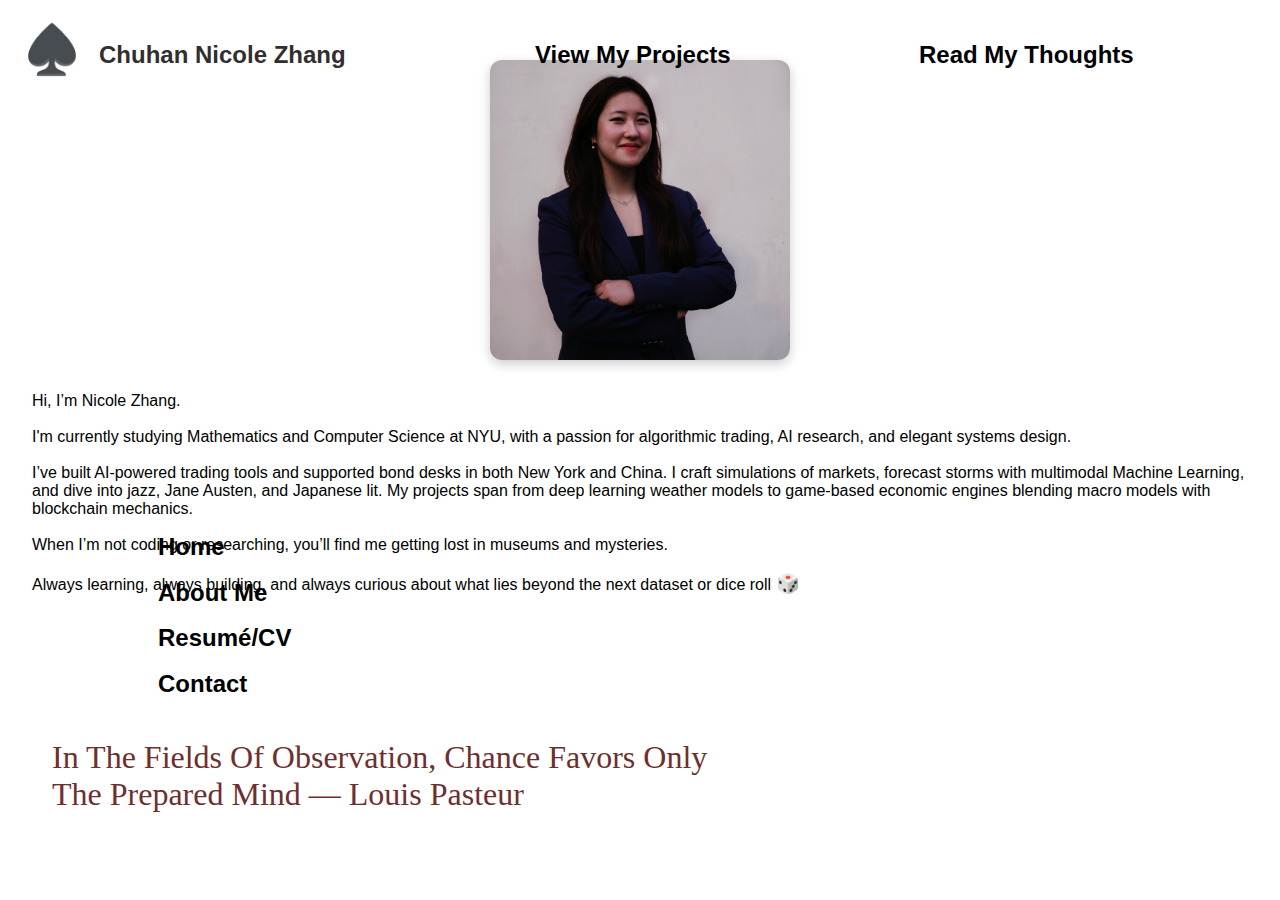
<file: index.html>
<!DOCTYPE html>
<html lang="en">
<head>
  <meta charset="UTF-8" />
  <meta name="viewport" content="width=device-width, initial-scale=1.0"/>
  <title>Nicole Zhang</title>
  <link rel="stylesheet" href="style.css" />
</head>
<body>
  <div class="spade">♠️</div>
  <div>
    <div class="name-title hover-link">Chuhan Nicole Zhang</div>
    <a href="projects.html" class="project-link nav-link">View My Projects</a>
    <a href="thoughts.html" class="thoughts-link nav-link">Read My Thoughts</a>
    <a class="resume-link nav-link" href="assets/nicole-zhang-resume.pdf" download target="_blank">Resumé/CV</a>
    <div class="contact-link nav-link">Contact</div>
    <div class="home-link nav-link">Home</div>
    <div class="about-link nav-link">About Me</div>
    <div class="quote">In the fields of observation, chance favors only the prepared mind — Louis Pasteur</div>
  </div>    

  <div class="container">
    <img class="placeholder-img" src="assets/nicole-headshot.jpg" alt="Nicole Zhang" />
      <span>
        Hi, I’m <span class="name hover-link">Nicole Zhang</span>.<br/><br/>
        I'm currently studying Mathematics and Computer Science at NYU, with a passion for algorithmic trading, AI research, and elegant systems design.<br/><br/>
        I’ve built AI-powered trading tools and supported bond desks in both New York and China. I craft simulations of markets, forecast storms with multimodal Machine Learning, and dive into jazz, Jane Austen, and Japanese lit. My projects span from deep learning weather models to game-based economic engines blending macro models with blockchain mechanics.<br/><br/>
        When I’m not coding or researching, you’ll find me getting lost in museums and mysteries. <br/><br/>
        Always learning, always building, and always curious about what lies beyond the next dataset or dice roll <span class="dice">🎲</span>
      </span>
    </div>
  </div>
</body>
</html>
</file>
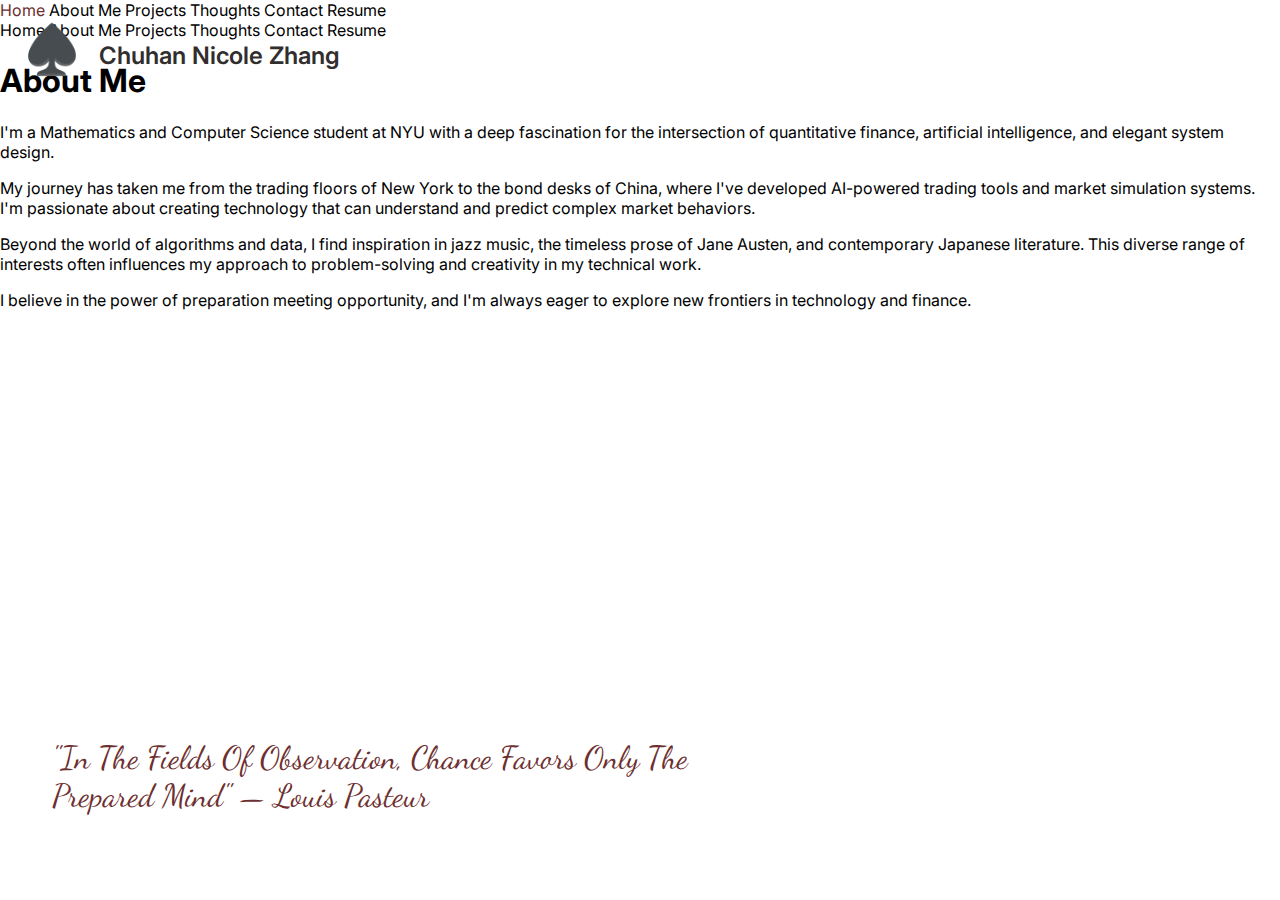
<file: about.html>
<!DOCTYPE html>
<html lang="en">
<head>
  <meta charset="UTF-8" />
  <meta name="viewport" content="width=device-width, initial-scale=1.0"/>
  <title>Nicole Zhang — About</title>
  <link rel="stylesheet" href="style.css" />
  <link rel="preconnect" href="https://fonts.googleapis.com">
  <link rel="preconnect" href="https://fonts.gstatic.com" crossorigin>
  <link href="https://fonts.googleapis.com/css2?family=Inter:wght@400;500;600;700&family=Dancing+Script:wght@400;500;600;700&display=swap" rel="stylesheet">
</head>
<body>
  <!-- Header -->
  <header class="header">
    <a href="index.html" class="logo">
      <span class="spade">♠️</span>
      <span class="name-title">Chuhan Nicole Zhang</span>
    </a>
    
    <nav class="nav-desktop">
      <a href="index.html" class="nav-link">Home</a>
      <a href="about.html" class="nav-link active">About Me</a>
      <a href="projects.html" class="nav-link">Projects</a>
      <a href="thoughts.html" class="nav-link">Thoughts</a>
      <a href="contact.html" class="nav-link">Contact</a>
      <a href="assets/nicole-zhang-resume.pdf" target="_blank" class="nav-link">Resume</a>
    </nav>

    <div class="menu-toggle" onclick="toggleMobileMenu()">
      <span></span>
      <span></span>
      <span></span>
    </div>
  </header>

  <!-- Mobile Navigation -->
  <nav class="nav-mobile" id="mobileNav">
    <a href="index.html" class="nav-link">Home</a>
    <a href="about.html" class="nav-link">About Me</a>
    <a href="projects.html" class="nav-link">Projects</a>
    <a href="thoughts.html" class="nav-link">Thoughts</a>
    <a href="contact.html" class="nav-link">Contact</a>
    <a href="assets/nicole-zhang-resume.pdf" target="_blank" class="nav-link">Resume</a>
  </nav>

  <!-- Main Content -->
  <main class="main-content">
    <div class="content-section">
      <h1>About Me</h1>
      <div class="intro-text">
        <p>I'm a Mathematics and Computer Science student at NYU with a deep fascination for the intersection of quantitative finance, artificial intelligence, and elegant system design.</p>
        
        <p>My journey has taken me from the trading floors of New York to the bond desks of China, where I've developed AI-powered trading tools and market simulation systems. I'm passionate about creating technology that can understand and predict complex market behaviors.</p>
        
        <p>Beyond the world of algorithms and data, I find inspiration in jazz music, the timeless prose of Jane Austen, and contemporary Japanese literature. This diverse range of interests often influences my approach to problem-solving and creativity in my technical work.</p>
        
        <p>I believe in the power of preparation meeting opportunity, and I'm always eager to explore new frontiers in technology and finance.</p>
      </div>
      
      <div class="quote">
        "In the fields of observation, chance favors only the prepared mind" — Louis Pasteur
      </div>
    </div>
  </main>

  <script>
    function toggleMobileMenu() {
      const mobileNav = document.getElementById('mobileNav');
      const menuToggle = document.querySelector('.menu-toggle');
      
      mobileNav.classList.toggle('active');
      menuToggle.classList.toggle('active');
    }

    // Close mobile menu when clicking outside
    document.addEventListener('click', function(event) {
      const mobileNav = document.getElementById('mobileNav');
      const menuToggle = document.querySelector('.menu-toggle');
      
      if (!mobileNav.contains(event.target) && !menuToggle.contains(event.target)) {
        mobileNav.classList.remove('active');
        menuToggle.classList.remove('active');
      }
    });
  </script>
</body>
</html>
</file>
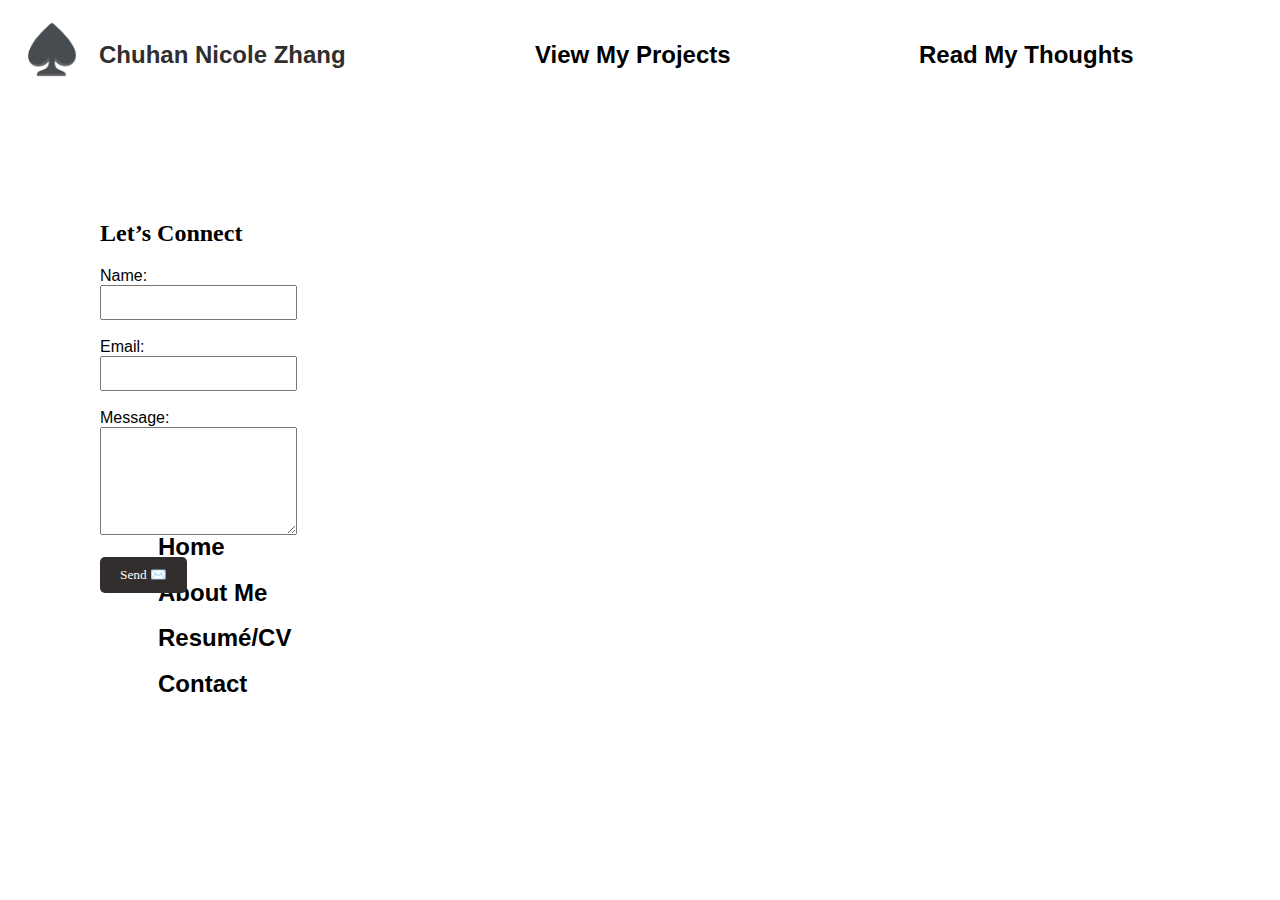
<file: contact.html>
<!DOCTYPE html>
<html lang="en">
<head>
  <meta charset="UTF-8" />
  <meta name="viewport" content="width=device-width, initial-scale=1.0"/>
  <title>Nicole Zhang — Contact</title>
  <link rel="stylesheet" href="style.css" />
</head>
<body>
  <div>
    <div class="spade">♠️</div>
    <a href="index.html" class="name-title hover-link">Chuhan Nicole Zhang</a>
    <a href="projects.html" class="project-link nav-link">View My Projects</a>
    <a href="thoughts.html" class="thoughts-link nav-link">Read My Thoughts</a>
    <a href="assets/nicole-zhang-resume.pdf" target="_blank" class="resume-link nav-link">Resumé/CV</a>
    <a href="contact.html" class="contact-link nav-link">Contact</a>
    <div class="home-link nav-link">Home</div>
    <div class="about-link nav-link">About Me</div>

    <!-- Contact Form -->
    <form action="https://formspree.io/f/mayvbdvy" method="POST" style="position: absolute; top: 200px; left: 100px; max-width: 600px;">
      <h2 style="font-family: 'Iowan Old Style', serif;">Let’s Connect</h2>
      <label for="name">Name:</label><br />
      <input type="text" name="name" required style="width: 100%; padding: 8px;"><br /><br />

      <label for="email">Email:</label><br />
      <input type="email" name="_replyto" required style="width: 100%; padding: 8px;"><br /><br />

      <label for="message">Message:</label><br />
      <textarea name="message" rows="6" required style="width: 100%; padding: 8px;"></textarea><br /><br />

      <button type="submit" style="background-color: #322E2E; color: white; padding: 10px 20px; border: none; border-radius: 5px; font-family: Inter;">Send ✉️</button>
    </form>
  </div>
</body>
</html>
</file>
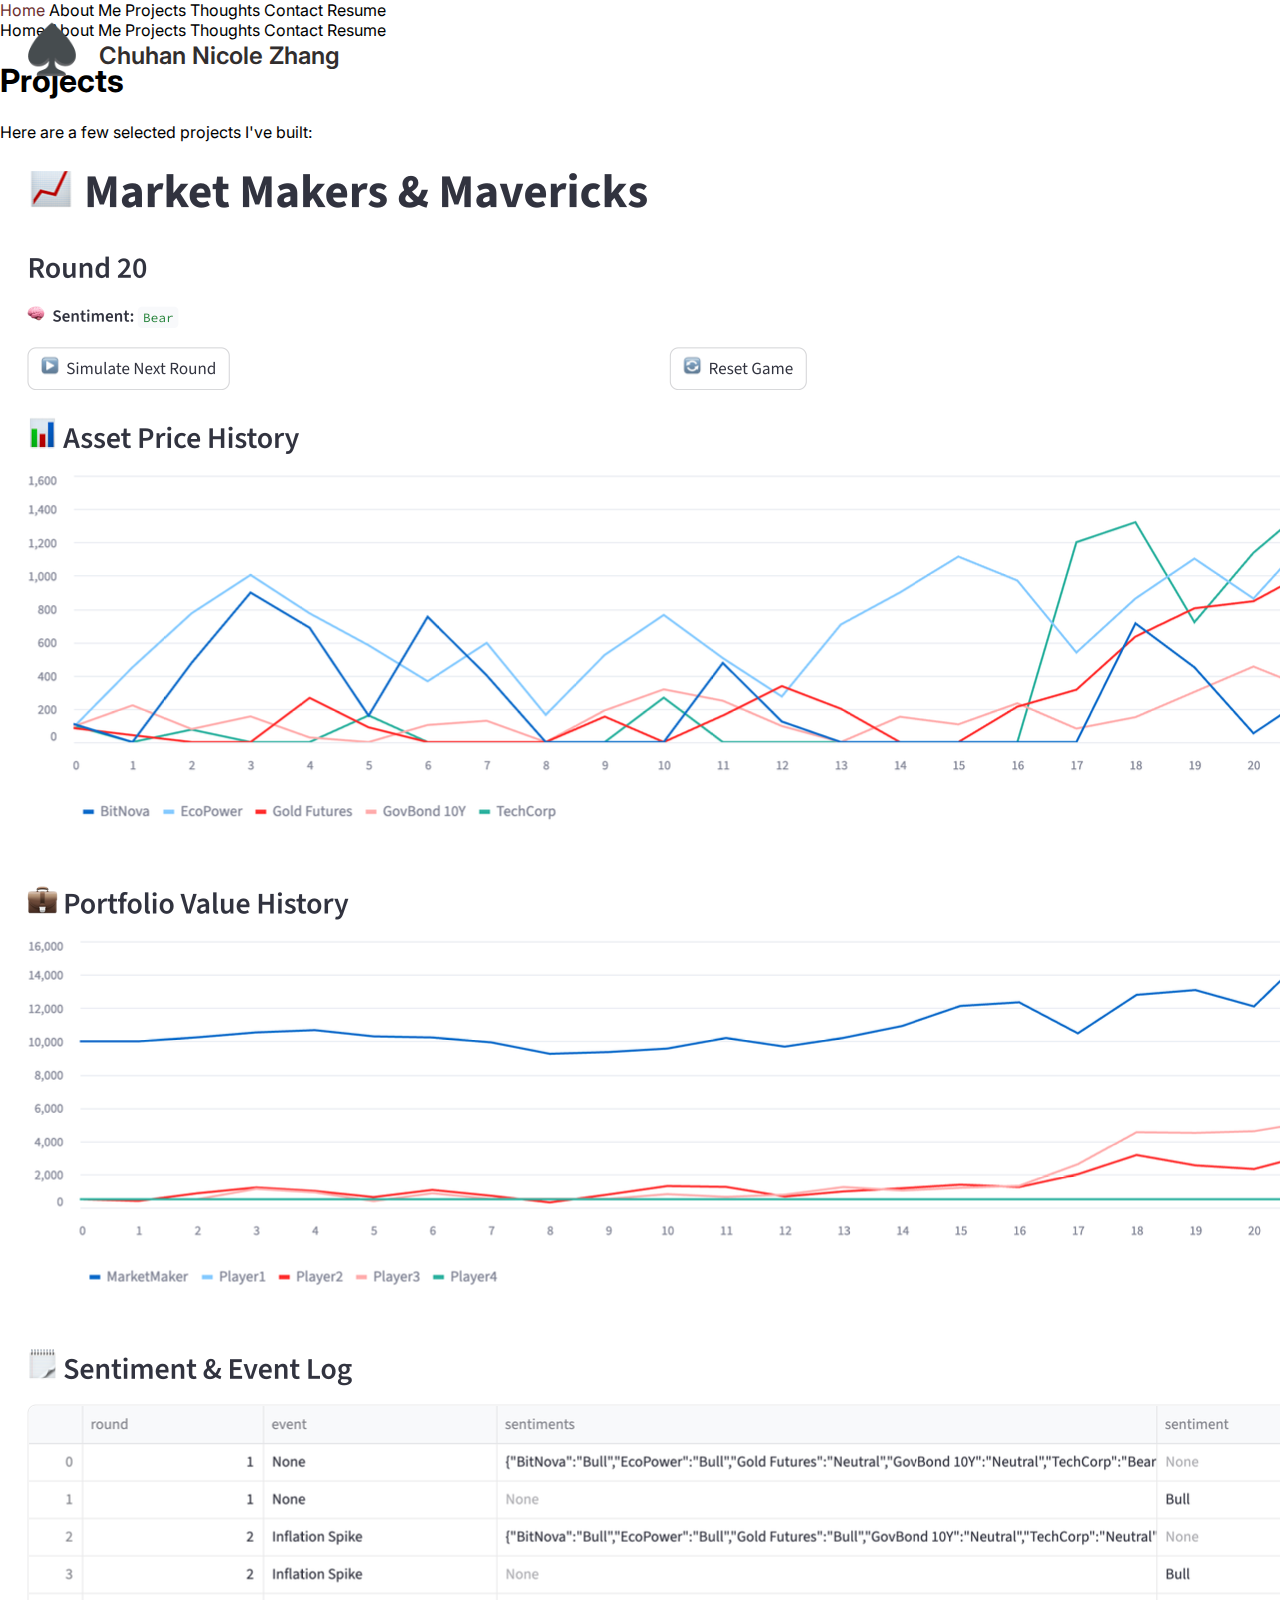
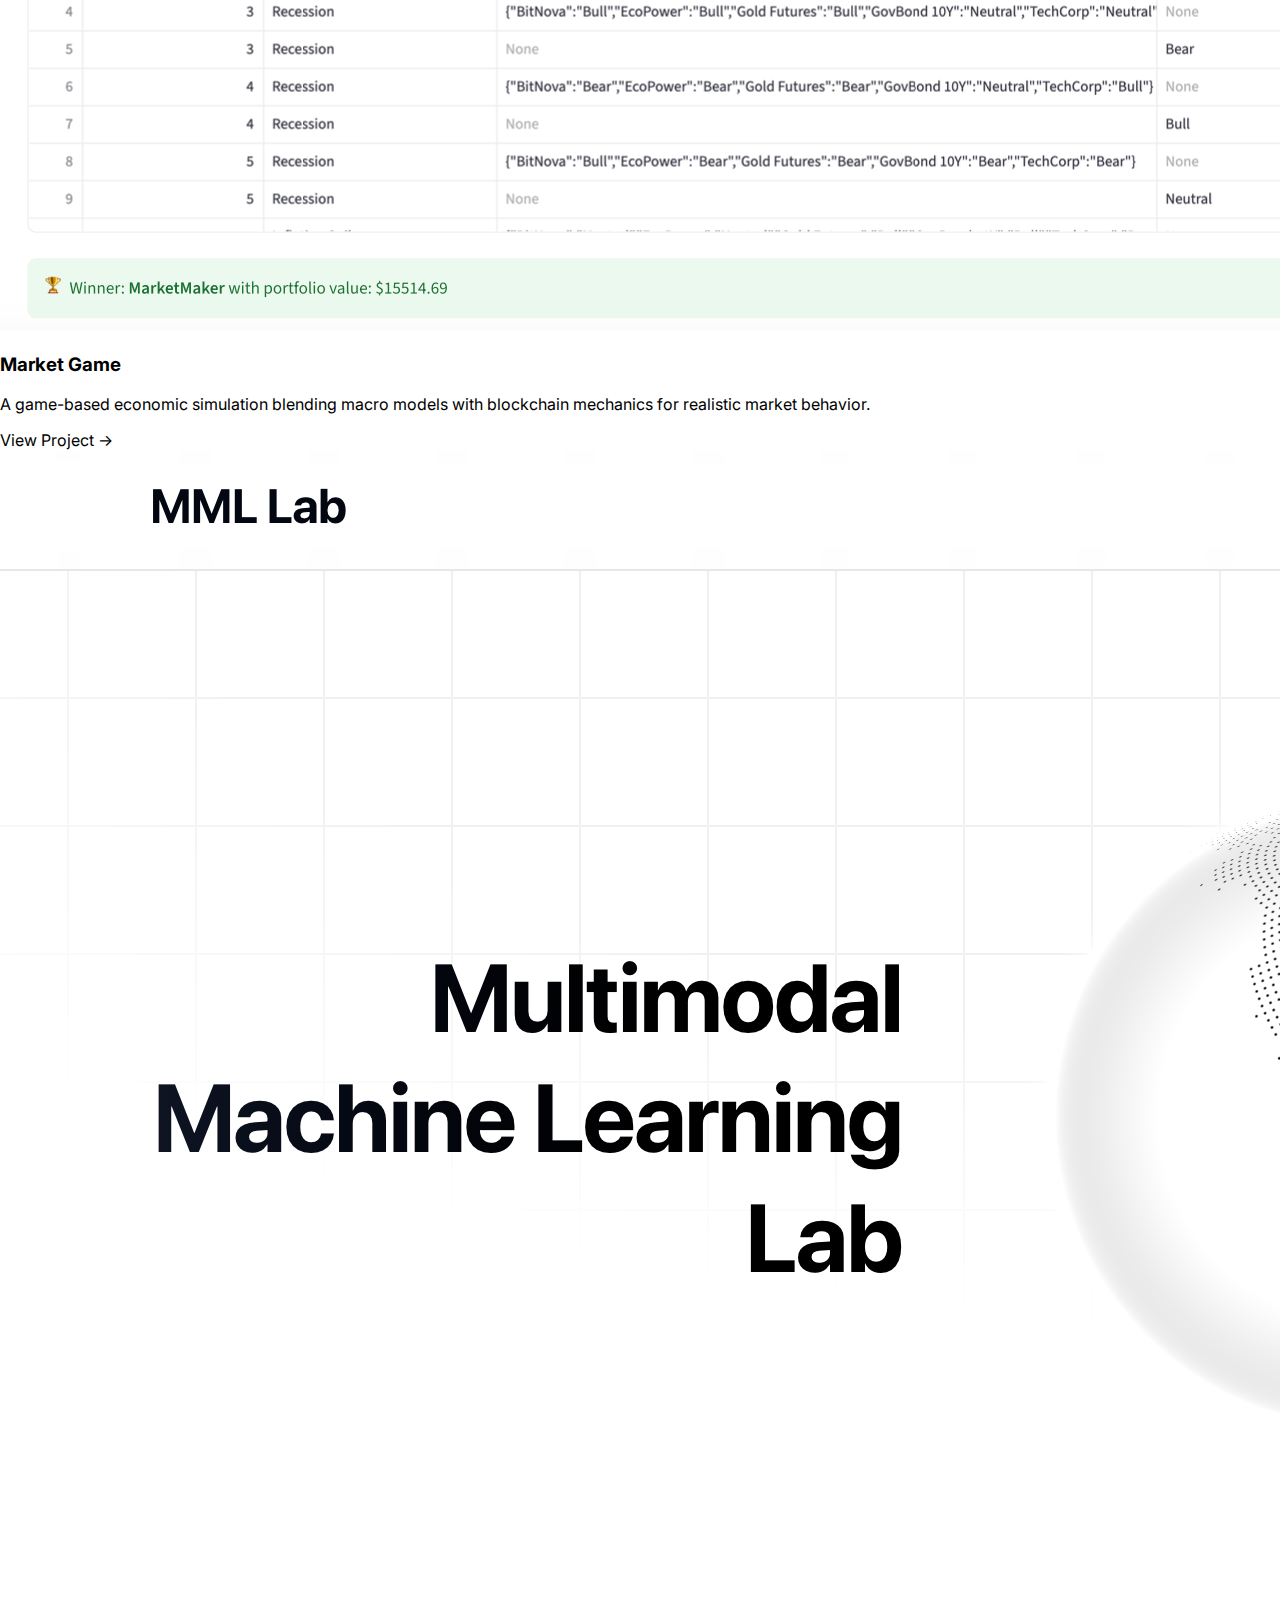
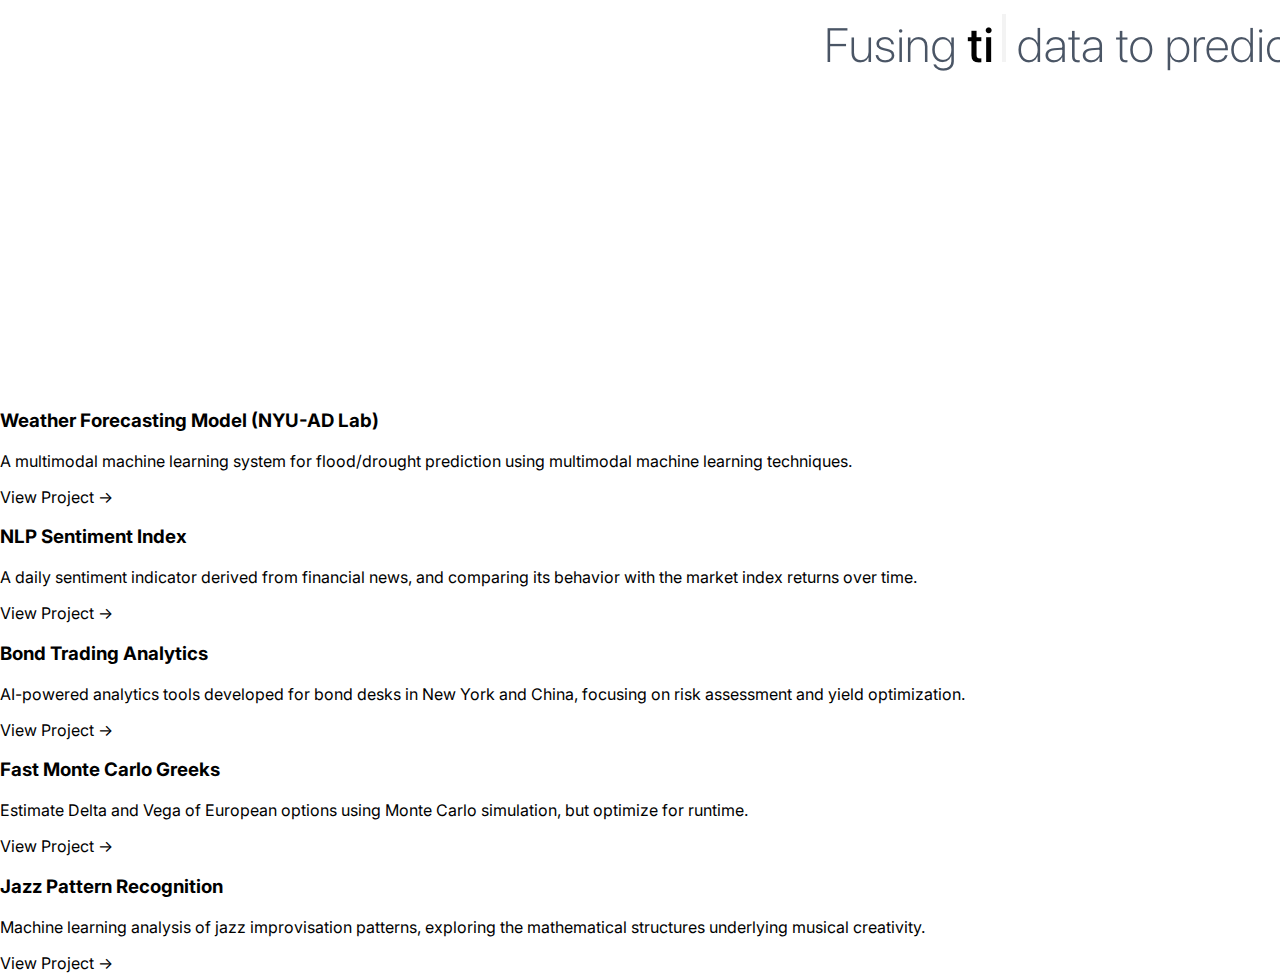
<file: projects.html>
<!DOCTYPE html>
<html lang="en">
<head>
  <meta charset="UTF-8" />
  <meta name="viewport" content="width=device-width, initial-scale=1.0"/>
  <title>Nicole Zhang — Projects</title>
  <link rel="stylesheet" href="style.css" />
  <link rel="preconnect" href="https://fonts.googleapis.com">
  <link rel="preconnect" href="https://fonts.gstatic.com" crossorigin>
  <link href="https://fonts.googleapis.com/css2?family=Inter:wght@400;500;600;700&family=Dancing+Script:wght@400;500;600;700&display=swap" rel="stylesheet">
</head>
<body>
  <!-- Header -->
  <header class="header">
    <a href="index.html" class="logo">
      <span class="spade">♠️</span>
      <span class="name-title">Chuhan Nicole Zhang</span>
    </a>
    
    <nav class="nav-desktop">
      <a href="index.html" class="nav-link">Home</a>
      <a href="about.html" class="nav-link">About Me</a>
      <a href="projects.html" class="nav-link active">Projects</a>
      <a href="thoughts.html" class="nav-link">Thoughts</a>
      <a href="contact.html" class="nav-link">Contact</a>
      <a href="assets/nicole-zhang-resume.pdf" target="_blank" class="nav-link">Resume</a>
    </nav>

    <div class="menu-toggle" onclick="toggleMobileMenu()">
      <span></span>
      <span></span>
      <span></span>
    </div>
  </header>

  <!-- Mobile Navigation -->
  <nav class="nav-mobile" id="mobileNav">
    <a href="index.html" class="nav-link">Home</a>
    <a href="about.html" class="nav-link">About Me</a>
    <a href="projects.html" class="nav-link">Projects</a>
    <a href="thoughts.html" class="nav-link">Thoughts</a>
    <a href="contact.html" class="nav-link">Contact</a>
    <a href="assets/nicole-zhang-resume.pdf" target="_blank" class="nav-link">Resume</a>
  </nav>

  <!-- Main Content -->
  <main class="main-content">
    <div class="content-section">
      <h1>Projects</h1>
      <p>Here are a few selected projects I've built:</p>
      
      <div class="project-grid">
        <div class="project-card">
          <img src="assets/marketM-preview.png" alt="MarketM Project Preview" />
          <div class="project-card-content">
            <h3>Market Game</h3>
            <p>A game-based economic simulation blending macro models with blockchain mechanics for realistic market behavior.</p>
            <a href="https://marketm-chzzn.streamlit.app/" target="_blank">View Project →</a>
          </div>
        </div>
        
        <div class="project-card">
          <div class="project-card">
            <img src="assets/mml-lab-preview.png" alt="MML Lab Preview" />
          <div class="project-card-content">
            <h3>Weather Forecasting Model (NYU-AD Lab)</h3>
            <p>A multimodal machine learning system for flood/drought prediction using multimodal machine learning techniques.</p>
            <a href="https://www.mml-lab.com/" target="_blank">View Project →</a>
          </div>
        </div>
        
        <div class="project-card">
          <div class="project-card-content">
            <h3>NLP Sentiment Index</h3>
            <p>A daily sentiment indicator derived from financial news, and comparing its behavior with the market index returns over time.</p>
            <a href="#" target="_blank">View Project →</a>
          </div>
        </div>
        
        <div class="project-card">
          <div class="project-card-content">
            <h3>Bond Trading Analytics</h3>
            <p>AI-powered analytics tools developed for bond desks in New York and China, focusing on risk assessment and yield optimization.</p>
            <a href="#" target="_blank">View Project →</a>
          </div>
        </div>
        
        <div class="project-card">
          <div class="project-card-content">
            <h3>Fast Monte Carlo Greeks</h3>
            <p>Estimate Delta and Vega of European options using Monte Carlo simulation, but optimize for runtime.</p>
            <a href="#" target="_blank">View Project →</a>
          </div>
        </div>
        
        <div class="project-card">
          <div class="project-card-content">
            <h3>Jazz Pattern Recognition</h3>
            <p>Machine learning analysis of jazz improvisation patterns, exploring the mathematical structures underlying musical creativity.</p>
            <a href="#" target="_blank">View Project →</a>
          </div>
        </div>
      </div>
    </div>
  </main>

  <script>
    function toggleMobileMenu() {
      const mobileNav = document.getElementById('mobileNav');
      const menuToggle = document.querySelector('.menu-toggle');
      
      mobileNav.classList.toggle('active');
      menuToggle.classList.toggle('active');
    }

    // Close mobile menu when clicking outside
    document.addEventListener('click', function(event) {
      const mobileNav = document.getElementById('mobileNav');
      const menuToggle = document.querySelector('.menu-toggle');
      
      if (!mobileNav.contains(event.target) && !menuToggle.contains(event.target)) {
        mobileNav.classList.remove('active');
        menuToggle.classList.remove('active');
      }
    });
  </script>
</body>
</html>
</file>
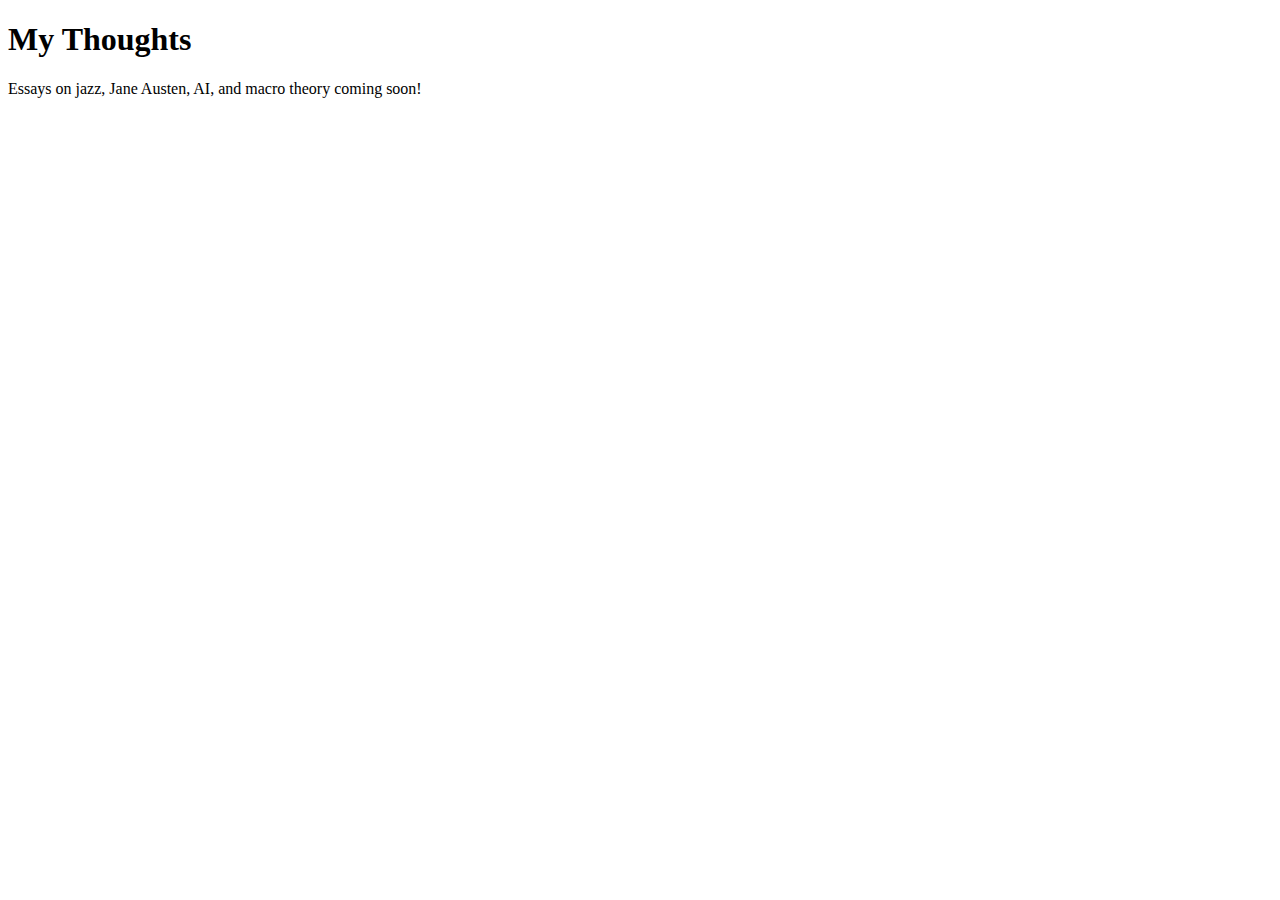
<file: thoughts.html>
<!DOCTYPE html>
<html lang="en">
<head>
  <meta charset="UTF-8" />
  <title>Thoughts — Nicole Zhang</title>
</head>
<body>
  <h1>My Thoughts</h1>
  <p>Essays on jazz, Jane Austen, AI, and macro theory coming soon!</p>
</body>
</html>
</file>
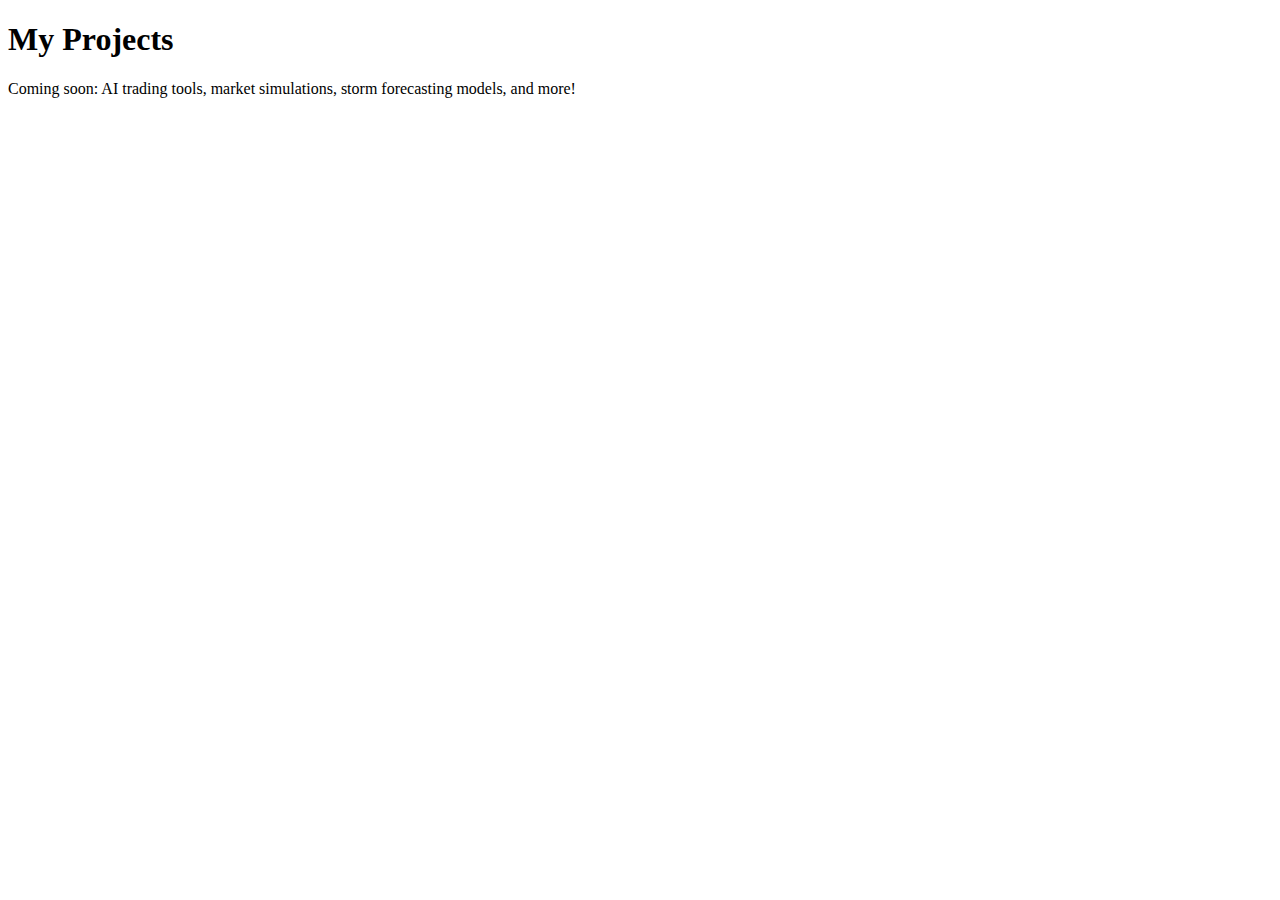
<file: assets/projects.html>
<!DOCTYPE html>
<html lang="en">
<head>
  <meta charset="UTF-8" />
  <title>Projects — Nicole Zhang</title>
</head>
<body>
  <h1>My Projects</h1>
  <p>Coming soon: AI trading tools, market simulations, storm forecasting models, and more!</p>
</body>
</html>
</file>
<file: style.css>
/* style.css */

* {
  box-sizing: border-box;
}

html {
  scroll-behavior: smooth;
}

body {
  -webkit-font-smoothing: antialiased;
  -moz-osx-font-smoothing: grayscale;
}
a {
  text-decoration: none;
  color: inherit;
}

body {
  background: white;
  overflow: hidden;
  position: relative;
  margin: 0;
  padding: 0;
  font-family: 'Inter', sans-serif;
}

.name-title {
  color: #322E2E;
  font-size: 24px;
  font-weight: 600;
  text-transform: capitalize;
  position: absolute;
  left: 99px;
  top: 41px;
}

.project-link, .thoughts-link, .resume-link, .contact-link, .home-link, .about-link {
  color: black;
  font-size: 24px;
  font-weight: 600;
  text-transform: capitalize;
  position: absolute;
  font-family: 'Inter', sans-serif;
}

.project-link { left: 535px; top: 41px; }
.thoughts-link { left: 919px; top: 41px; }
.resume-link { left: 158px; top: 624px; }
.contact-link { left: 158px; top: 670px; }
.home-link { left: 158px; top: 533px; }
.about-link { left: 158px; top: 579px; }

.quote {
  color: #6D2F2F;
  font-size: 32px;
  font-family: 'Dancing Script', cursive;
  font-weight: 400;
  text-transform: capitalize;
  position: absolute;
  left: 52px;
  top: 739px;
  width: 693px;
}

.container {
  display: flex;
  flex-wrap: wrap;
  justify-content: center;
  align-items: flex-start;
  padding: 2rem;
  gap: 2rem;
}

.placeholder-img {
  width: 300px;
  max-width: 90%;
  height: auto;
  border-radius: 12px;
  box-shadow: 0 4px 12px rgba(0, 0, 0, 0.2);
  object-fit: cover;
}

.intro-box {
  max-width: 600px;
  font-family: 'Iowan Old Style', serif;
  font-weight: 700;
  font-size: 1.1rem;
  color: black;
  text-transform: none;
}


.intro-box span.name {
  font-size: 40px;
}

.box {
  background: #D9D9D9;
  position: absolute;
  width: 370px;
  height: 373px;
  left: 46px;
  top: 106px;
}

.spade {
  position: absolute;
  top: 21px;
  left: 22px;
  font-size: 48px;
  font-family: 'Alike Angular', serif;
}

/* hover effect */
.hover-link {
  position: relative;
  transition: color 0.3s ease;
  cursor: pointer;
}

.hover-link:hover {
  color: #6D2F2F;
}

.nav-link {
  transition: all 0.3s ease;
  cursor: pointer;
}

.nav-link:hover {
  color: #6D2F2F;
  transform: scale(1.05);
}

/* spinny dice */
@keyframes spin {
  0% { transform: rotate(0deg);}
  100% { transform: rotate(360deg);}
}

.dice {
  display: inline-block;
  animation: spin 4s linear infinite;
  font-size: 1.2em;
}

/* improve mobile styling */
@media (max-width: 768px) {
  .quote {
    font-size: 20px;
    width: 90%;
    left: 5%;
    top: auto;
    position: static;
    margin-top: 2rem;
  }

  .nav-link, .hover-link {
    font-size: 20px;
  }

  .container {
    flex-direction: column;
    align-items: center;
  }
}
</file>
